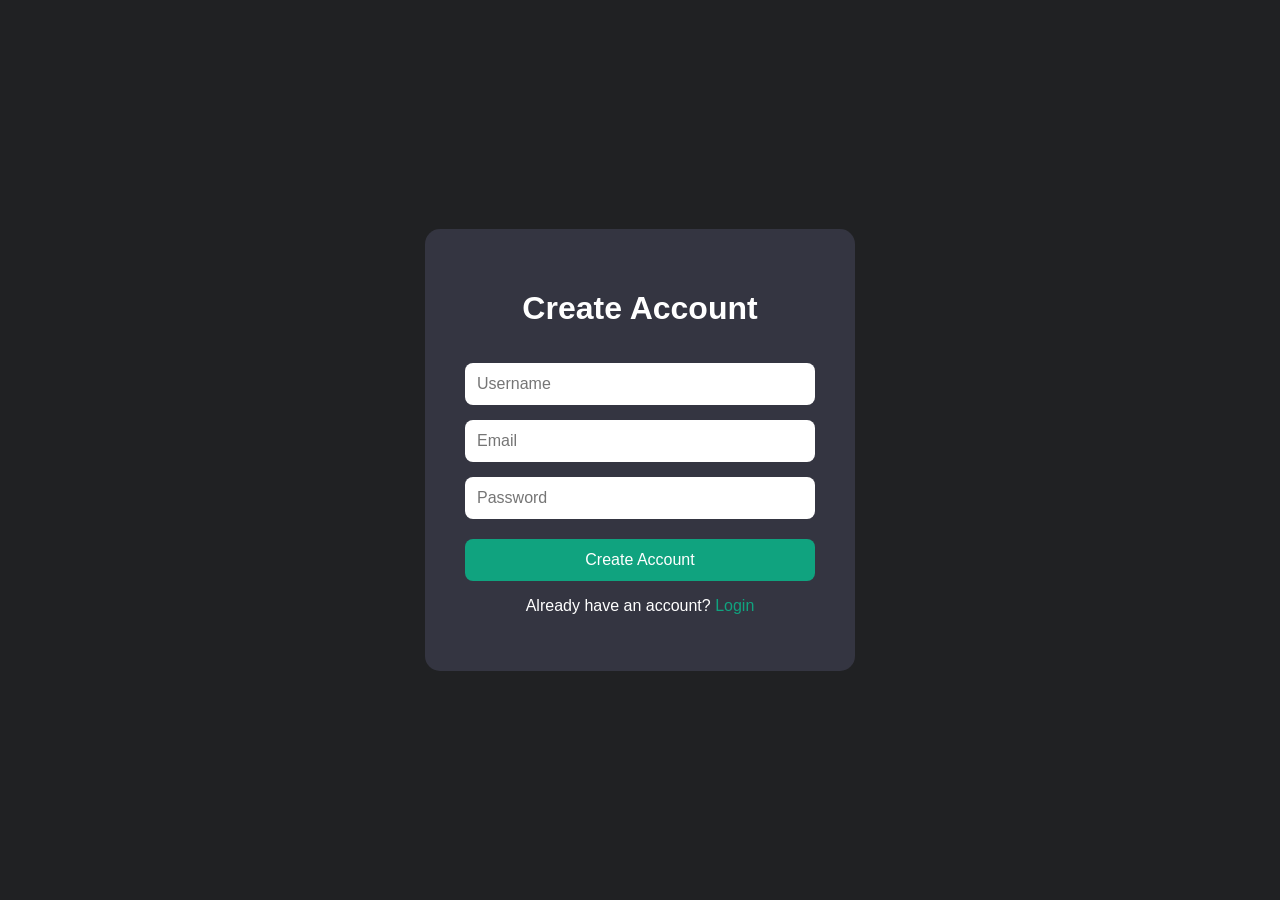
<file: signup.html>
<!DOCTYPE html>
<html lang="en">
<head>

<meta charset="UTF-8">
<meta name="viewport" content="width=device-width, initial-scale=1.0">

<title>ChatMZK Signup</title>

<style>

body{
background:#202123;
font-family:Arial;
display:flex;
justify-content:center;
align-items:center;
height:100vh;
margin:0;
}

.box{
background:#343541;
padding:40px;
border-radius:15px;
width:350px;
text-align:center;
}

h1{
color:white;
}

input{
width:100%;
padding:12px;
margin-top:15px;
border:none;
border-radius:8px;
font-size:16px;
box-sizing:border-box;
}

button{
width:100%;
padding:12px;
margin-top:20px;
background:#10a37f;
border:none;
color:white;
font-size:16px;
border-radius:8px;
cursor:pointer;
}

button:hover{
background:#0d8c6d;
}

a{
color:#10a37f;
text-decoration:none;
}

p{
color:white;
}

</style>

</head>

<body>

<div class="box">

<h1>Create Account</h1>

<form action="/signup" method="POST">

<input
type="text"
name="username"
placeholder="Username"
required>

<input
type="email"
name="email"
placeholder="Email"
required>

<input
type="password"
name="password"
placeholder="Password"
required>

<button type="submit">

Create Account

</button>

</form>

<p>

Already have an account?

<a href="/login">

Login

</a>

</p>

</div>

</body>

</html>
</file>
